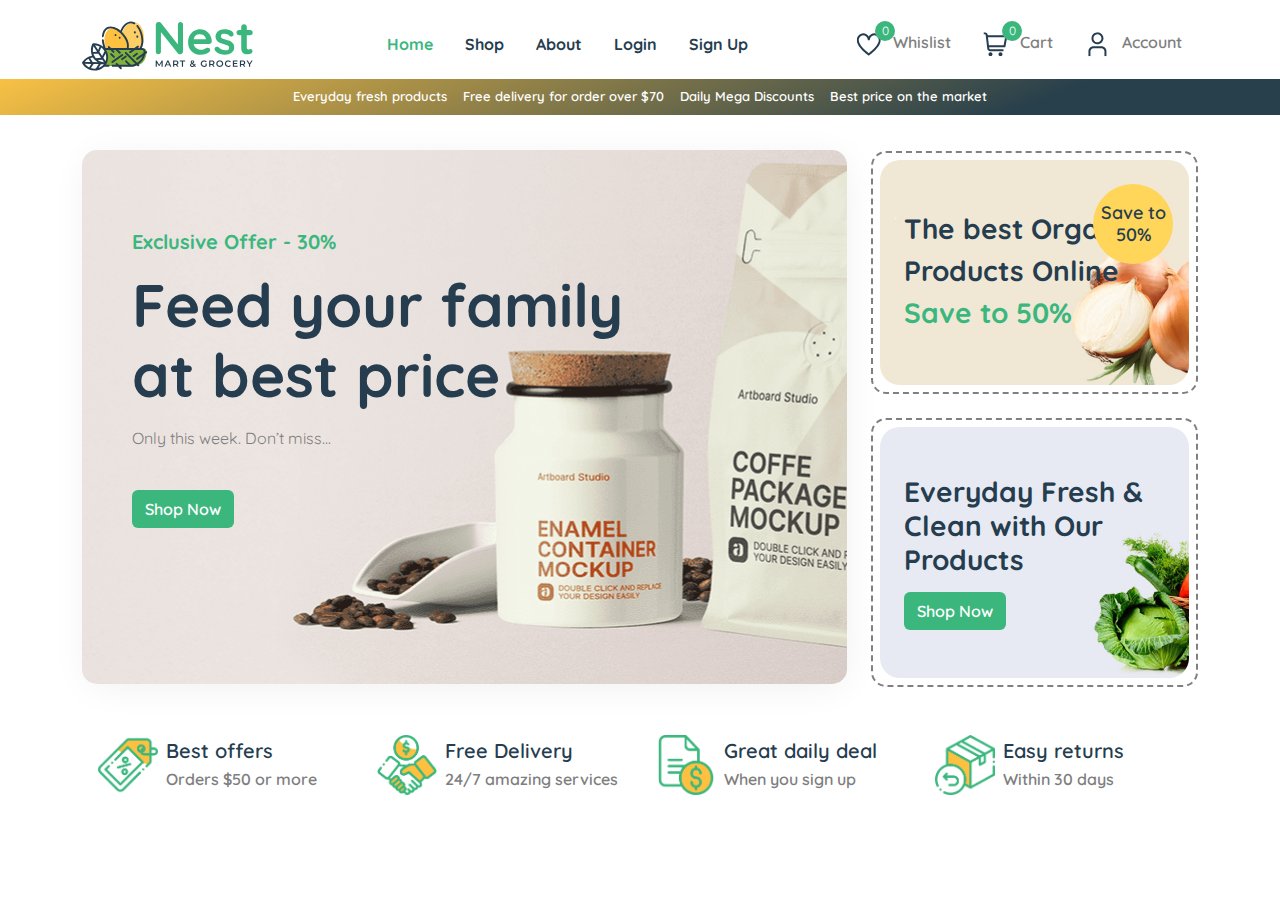
<file: index.html>
<!DOCTYPE html>
<html lang="en">

<head>
    <meta charset="UTF-8">
    <meta name="viewport" content="width=device-width, initial-scale=1.0">
    <title>Nest-eCommerce</title>
    <!-- fontAwsome -->
    <!-- <link rel="stylesheet" href="assets/css/all.css"> -->
    <link rel="stylesheet" href="https://cdnjs.cloudflare.com/ajax/libs/font-awesome/6.4.2/css/all.min.css"
        integrity="sha512-z3gLpd7yknf1YoNbCzqRKc4qyor8gaKU1qmn+CShxbuBusANI9QpRohGBreCFkKxLhei6S9CQXFEbbKuqLg0DA=="
        crossorigin="anonymous" referrerpolicy="no-referrer" />
    <!-- font -->
    <link rel="stylesheet" href="assets/webfont/stylesheet.css">
    <!-- css -->
    <link rel="stylesheet" href="assets/css/style.css">
    <!-- boostrap -->
    <link rel="stylesheet" href="assets/css/bootstrap.min.css">
</head>

<body>
    <header class="py-3" id="header">
 
    </header>

    <section class="main-banner mt-2 ">
        <div class="container d-flex justify-content-center  align-items-center">
            <div class="w-70  banner-1 me-4">
                <div class="banner-heading pb-3">
                    <h5 class="mb-3 active-color fw-bold "> Exclusive Offer - 30%</h5>
                    <div class="title fw-bold primary-color pb-3">
                        Feed your family<br> at best price
                    </div>
                    <p class="pb-4 m-0 grey-color fw-normal "> Only this week. Don’t miss... </p>
                </div>
                <a href="shop.html" class="btn bg-color text-white fw-semibold">Shop Now <i
                        class="fa-solid fa-arrow-right" style="font-size: 12px;"></i></a>

            </div>
            <div class="w-30  d-flex flex-wrap align-content-start banner-2 " style="margin-top: 0.75rem">
                <div class="widget mb-4 w-100 ">
                    <div class="widget-container position-relative ">
                        <div class="widget-content overflow-hidden py-5 px-4" style="border-radius: 20px;">
                            <h3 class="primary-color fw-bold mb-1 " style="line-height: 1.5;"> The best Organic <br>
                                Products Online</h3>
                            <h3 class="active-color fw-bold  ">Save to 50%</h3>
                            <div
                                class="widget-dis d-flex justify-content-center  align-items-center position-absolute rounded-circle flex-wrap ">
                                <h4 class="primary-color fw-semibold  mb-0  text-center " style="font-size: 18px;">Save
                                    to 50%</h4>
                            </div>
                        </div>
                    </div>
                </div>
                <div class="widget mb-2 w-100 ">
                    <div class="widget-container position-relative ">
                        <div class="widget-content-2 overflow-hidden py-5 px-4" style="border-radius: 20px;">
                            <h3 class="primary-color fw-bold mb-3 "> Everyday Fresh & <br> Clean with Our <br> Products
                            </h3>
                            <a href="shop.html" class="btn bg-color text-white fw-semibold">Shop Now <i
                                    class="fa-solid fa-arrow-right" style="font-size: 12px;"></i></a>
                        </div>
                    </div>
                </div>
            </div>
        </div>
    </section>
    <section class="temm-condition mt-4">
        <div class="container d-flex justify-content-center  align-items-center">
            <div class="col-3 p-3 d-flex align-items-center ">
                <div class="t-icon">
                    <img src="assets/image/icon-1.png" alt="icon-1" class="img-fluid me-2" style="max-width: 60px;">
                </div>
                <div class="t-content">
                    <h3 class="primary-color fw-semibold fs-5 mb-1 ">Best offers</h3>
                    <p class="grey-color m-0 fw-semibold fs-6">Orders $50 or more</p>
                </div>
            </div>
            <div class="col-3 p-3 d-flex align-items-center ">
                <div class="t-icon">
                    <img src="assets/image/icon-2.png" alt="icon-1" class="img-fluid me-2" style="max-width: 60px;">
                </div>
                <div class="t-content">
                    <h3 class="primary-color fw-semibold fs-5 mb-1 ">Free Delivery</h3>
                    <p class="grey-color m-0 fw-semibold fs-6">24/7 amazing services</p>
                </div>
            </div>
            <div class="col-3 p-3 d-flex align-items-center ">
                <div class="t-icon">
                    <img src="assets/image/icon-3.png" alt="icon-1" class="img-fluid me-2" style="max-width: 60px;">
                </div>
                <div class="t-content">
                    <h3 class="primary-color fw-semibold fs-5 mb-1 ">Great daily deal</h3>
                    <p class="grey-color m-0 fw-semibold fs-6">When you sign up</p>
                </div>
            </div>
            <div class="col-3 p-3 d-flex align-items-center ">
                <div class="t-icon">
                    <img src="assets/image/icon-5 (1).png" alt="icon-1" class="img-fluid me-2" style="max-width: 60px;">
                </div>
                <div class="t-content">
                    <h3 class="primary-color fw-semibold fs-5 mb-1 ">Easy returns</h3>
                    <p class="grey-color m-0 fw-semibold fs-6">Within 30 days</p>
                </div>
            </div>
            
        </div>
    </section>






    <script src="assets/js/header.js"></script>
</body>

</html>
</file>
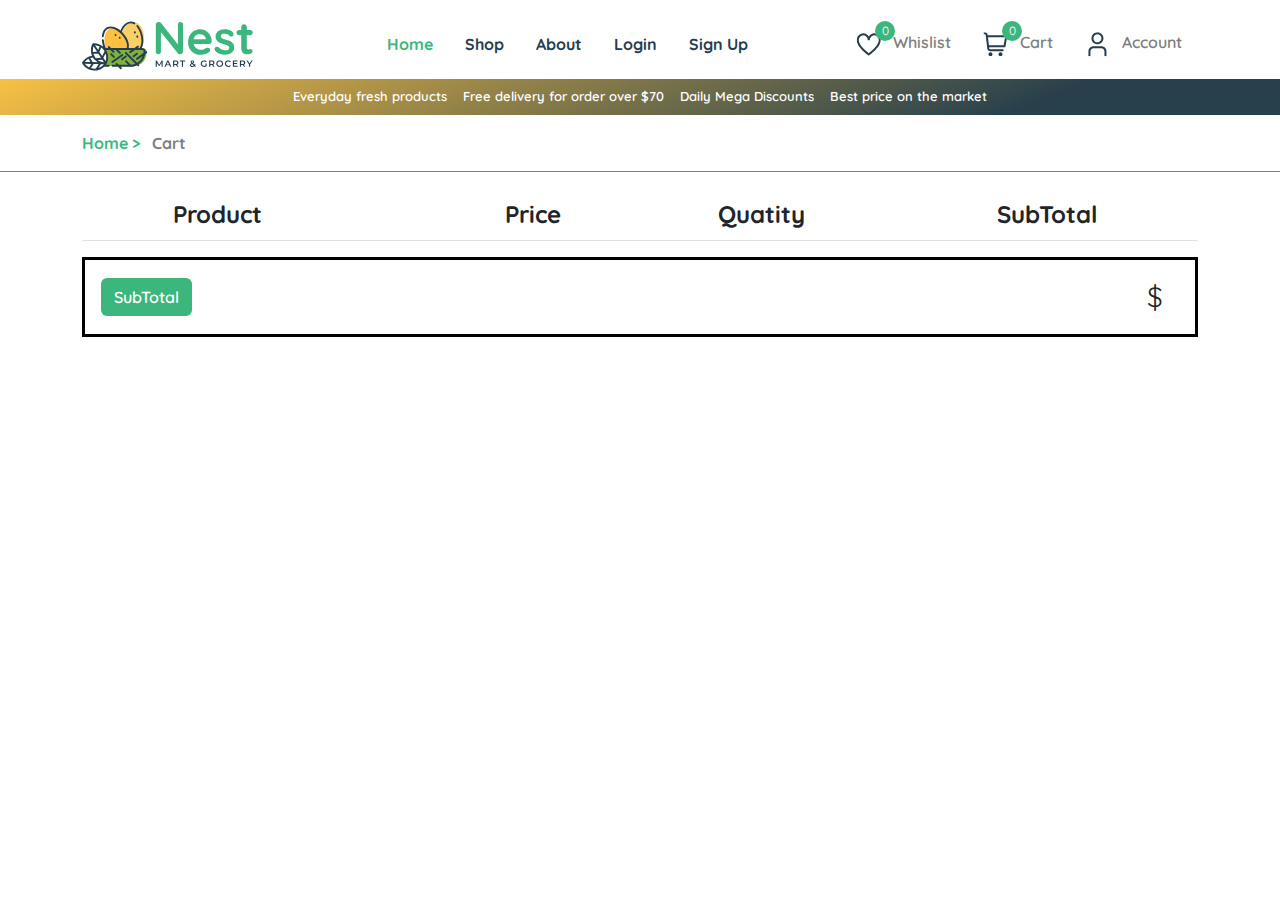
<file: cart.html>
<!DOCTYPE html>
<html lang="en">

<head>
    <meta charset="UTF-8">
    <meta name="viewport" content="width=device-width, initial-scale=1.0">
    <title>Shop-Nest</title>
    <!-- fontAwsome -->
    <!-- <link rel="stylesheet" href="assets/css/all.css"> -->
    <link rel="stylesheet" href="https://cdnjs.cloudflare.com/ajax/libs/font-awesome/6.4.2/css/all.min.css"
        integrity="sha512-z3gLpd7yknf1YoNbCzqRKc4qyor8gaKU1qmn+CShxbuBusANI9QpRohGBreCFkKxLhei6S9CQXFEbbKuqLg0DA=="
        crossorigin="anonymous" referrerpolicy="no-referrer" />
    <!-- font -->
    <link rel="stylesheet" href="assets/webfont/stylesheet.css">
    <!-- css -->
    <link rel="stylesheet" href="assets/css/style.css">
    <!-- boostrap -->
    <link rel="stylesheet" href="assets/css/bootstrap.min.css">

</head>

<body onload="userinfo()">
    <header id="header" class="py-3">

    </header>
    <section class="breadcrumb pb-3 " style="border-bottom: 1px solid var(--grey-color);">
        <div class="container">
            <ul class="p-0 m-0 ">
                <li class="d-inline-block ">
                    <a href="index.html" class="active-color fw-bold me-2">
                        <i class="fa-solid fa-house-chimney"></i> Home >
                    </a>
                </li>
                <li class="d-inline-block fw-bold grey-color">Cart</li>
            </ul>
        </div>
    </section>
    <section class="product container h-50 ">
        <div id="p-data" class="d-flex align-items-center  justify-content-between flex-wrap col-12 ">
            <table class="table ">
                <thead>
                    <tr>
                        <th scope="col"></th>
                        <th scope="col"></th>
                        <th scope="col" class="fs-4  ">Product</th>
                        <th scope="col" class="fs-4 text-center ">Price</th>
                        <th scope="col" class="fs-4 text-center ">Quatity</th>
                        <th scope="col" class="fs-4 text-center "> SubTotal</th>
                    </tr>
                </thead>
                <tbody class="table-group-divider " id="cData">

                </tbody>
            </table>
            <div class="w-100 p-3 d-flex justify-content-between align-items-center " style="border: 3px solid black;">
                <a href="shop.html" class="btn bg-color text-white fw-semibold">SubTotal<i
                        class="fa-solid fa-arrow-right" style="font-size: 12px;"></i></a>
                <div>
                    <span class="fs-3">$</span>
                    <span id="total" class="px-2 fs-3"></span>
                </div>
            </div>
        </div>
    </section>
    <script src="assets/js/header.js"></script>
    <script src="assets/js/bootstrap.bundle.js"></script>
    <script src="assets/js/bootstrap.min.js"></script>
    <script>
        function userinfo() {
            const cart = JSON.parse(localStorage.getItem("cart"));
            let cartData = ""

            var totalPrice = 0;

            for (var i = 0; i < cart.length; i++) {
                totalPrice += (cart[i].price * cart[i].qty)

                cartData += `<tr>
                    <td onclick="deleteData(${i})" style="cursor:pointer;"><a href="#" class="fs-4 "><i class="fa-solid fa-trash-arrow-up text-danger  "></i</a></td>
                        <td><img src="${cart[i].image}" width="90px"></td>
                    <td class="active-color fw-bold ">${cart[i].name}</td>
                    <td class="primary-color fw-bold text-center">${cart[i].price}</td>
                    <td class="position-relative d-flex justify-content-center "><ul
                            class="qty-action bg-white d-flex position-absolute overflow-hidden p-0 align-items-center ">
                            <li onclick="minusData(${i})"  style="cursor:pointer;">
                                <a href="#" ><i class="fa-solid fa-minus active-color"></i></a>
                            </li>
                            <li>
                                <a href="#" class="active-color fw-bold ">${cart[i].qty}</a>
                            </li>
                            <li onclick="plusData(${i})">
                                <a href="#" ><i class="fa-solid fa-plus active-color"></i></a>
                            </li>
                        </ul></td>
                    <td class="fw-bold primary-color text-center "><span class="me-1">$</span>${cart[i].qty * cart[i].price}</td>
                    </tr>`

            }
            document.getElementById('cData').innerHTML = cartData;
            document.getElementById('total').innerHTML = totalPrice;
        }
        userinfo()


    </script>
</body>

</html>
</file>
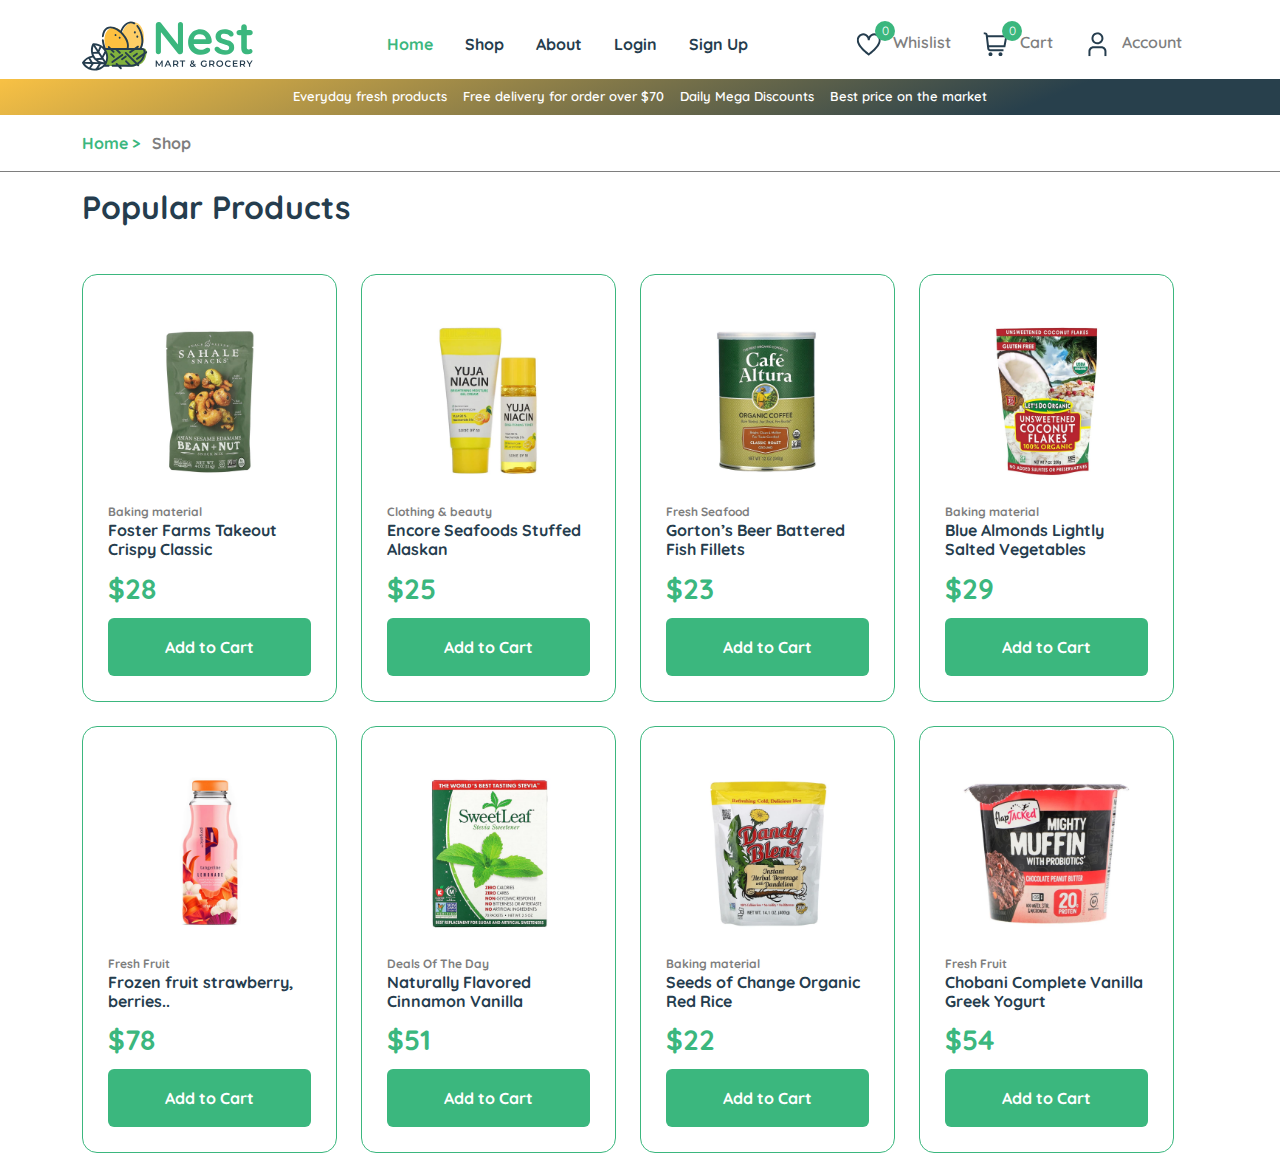
<file: shop.html>
<!DOCTYPE html>
<html lang="en">

<head>
    <meta charset="UTF-8">
    <meta name="viewport" content="width=device-width, initial-scale=1.0">
    <title>Shop-Nest</title>
    <!-- fontAwsome -->
    <!-- <link rel="stylesheet" href="assets/css/all.css"> -->
    <link rel="stylesheet" href="https://cdnjs.cloudflare.com/ajax/libs/font-awesome/6.4.2/css/all.min.css"
        integrity="sha512-z3gLpd7yknf1YoNbCzqRKc4qyor8gaKU1qmn+CShxbuBusANI9QpRohGBreCFkKxLhei6S9CQXFEbbKuqLg0DA=="
        crossorigin="anonymous" referrerpolicy="no-referrer" />
    <!-- font -->
    <link rel="stylesheet" href="assets/webfont/stylesheet.css">
    <!-- css -->
    <link rel="stylesheet" href="assets/css/style.css">
    <!-- boostrap -->
    <link rel="stylesheet" href="assets/css/bootstrap.min.css">

</head>

<body>
    <header id="header" class="py-3">

    </header>
    <section class="breadcrumb pb-3 " style="border-bottom: 1px solid var(--grey-color);">
        <div class="container">
            <ul class="p-0 m-0 ">
                <li class="d-inline-block ">
                    <a href="index.html" class="active-color fw-bold me-2">
                        <i class="fa-solid fa-house-chimney"></i> Home >
                    </a>
                </li>
                <li class="d-inline-block fw-bold grey-color">Shop</li>
            </ul>
        </div>
    </section>
    <section class="product container ">
        <h2 class="primary-color fw-bold mb-4">Popular Products</h2>
        <div id="p-data" class="d-flex align-items-center  justify-content-between flex-wrap col-12 ">

        </div>
    </section>
    <script src="assets/js/header.js"></script>
    <script src="assets/js/bootstrap.bundle.js"></script>
    <script src="assets/js/bootstrap.min.js"></script>
    <script>
        const Product = [
            {
                id: 1,
                catogery: "Baking material",
                name: "Foster Farms Takeout Crispy Classic",
                price: 28,
                img1: "product-1.jpg",
                img2: "product-2.jpg",
            },
            {
                id: 2,
                catogery: "Clothing & beauty",
                name: "Encore Seafoods Stuffed Alaskan",
                price: 25,
                img1: "product-3.jpg",
                img2: "product-4.jpg",
            },
            {
                id: 3,
                catogery: "Fresh Seafood",
                name: "Gorton’s Beer Battered Fish Fillets",
                price: 23,
                img1: "product-5.jpg",
                img2: "product-6.jpg",
            },
            {
                id: 4,
                catogery: "Baking material",
                name: "Blue Almonds Lightly Salted Vegetables",
                price: 29,
                img1: "product-7.jpg",
                img2: "product-8.jpg",
            },
            {
                id: 5,
                catogery: "Fresh Fruit",
                name: "Frozen fruit strawberry, berries..",
                price: 78,
                img1: "product-9.jpg",
                img2: "product-10.jpg",
            },
            {
                id: 6,
                catogery: "Deals Of The Day",
                name: "Naturally Flavored Cinnamon Vanilla",
                price: 51,
                img1: "product-11.jpg",
                img2: "product-12.jpg",
            },
            {
                id: 7,
                catogery: "Baking material",
                name: "Seeds of Change Organic Red Rice",
                price: 22,
                img1: "product-13.jpg",
                img2: "product-14.jpg",
            },
            {
                id: 8,
                catogery: "Fresh Fruit",
                name: "Chobani Complete Vanilla Greek Yogurt",
                price: 54,
                img1: "product-15.jpg",
                img2: "product-16.jpg",
            },
        ]

        // -------------------------------------------product-list---------------------------------------------------//

        var product = ""

        for (var i = 0; i < Product.length; i++) {
            product += `<div class="col-3 pe-4 pt-4 ">
    <div class="product-cart position-relative overflow-hidden bg-white ">
        <div class="product-img">
            <a href="#" class="img-1">
                <img src="assets/image/${Product[i].img1}" alt="product" class="img-fluid p-img">
            </a>
            <a href="#" class="img-2 position-absolute top-0 start-0">
                <img src="assets/image/${Product[i].img2}" alt="product" class="img-fluid ">
            </a>
            <ul
                class="product-action bg-white d-flex position-absolute top-50 start-50 overflow-hidden p-0 align-items-center ">
                <li>
                    <a href="#"><i class="fa-regular fa-eye active-color"></i></a>
                </li>
                <li>
                    <a href="#"><i class="fa-solid fa-cart-shopping active-color"></i></a>
                </li>
                <li>
                    <a href="#"><i class="fa-regular fa-heart active-color"></i></a>
                </li>
            </ul>
        </div>
        <div class="product-content" style="padding: 0 25px 25px;">
            <div class="product-category">
                <p style="font-size: 12px;" class="grey-color fw-bold mb-0">${Product[i].catogery}</p>
                <h6 class="fw-bold primary-color p-name">${Product[i].name}</h6>
                <span class="fs-3 fw-bold  active-color ">$</span><span class="price fs-3 fw-bold  active-color p-price">${Product[i].price}</span>
            </div>
            <button class="product-btn btn w-100 py-3  bg-color text-white fw-bold mt-2"><i class="fa-solid fa-cart-arrow-down"></i> Add to Cart</button>
        </div>
    </div>
</div>`
document.getElementById('p-data').innerHTML = product
        }


        //-----------------------------------------------AddToCart------------------------------------------------------//

        const addCart = document.querySelectorAll('.product-btn')

        for (let i = 0; i < addCart.length; i++) {
            addCart[i].addEventListener("click", (e) => {
                e.preventDefault();

                const parent = addCart[i].parentElement.parentElement // card
                const name = parent.querySelector(".p-name").innerHTML;
                const price = parent.querySelector(".p-price").innerHTML
                const img = parent.querySelector(".p-img").src;

                const addToCart = {
                    name: name,
                    price: price,
                    image: img,
                    qty: 1,
                    total : 0,
                };

                var cart = JSON.parse(localStorage.getItem("cart"));

                if (cart == null) {
                    localStorage.setItem("cart", JSON.stringify([addToCart]))
                } else {
                    const itemExist  = cart.some((item) => {
                        if (item.name  === name) {
                            item.qty++
                            return true
                        }
                    });
                    if (!itemExist) {
                        cart.push(addToCart);
                    }
                    localStorage.setItem("cart", JSON.stringify(cart));
                }
                Count()
                
            })
        }

    </script>
</body>

</html>
</file>
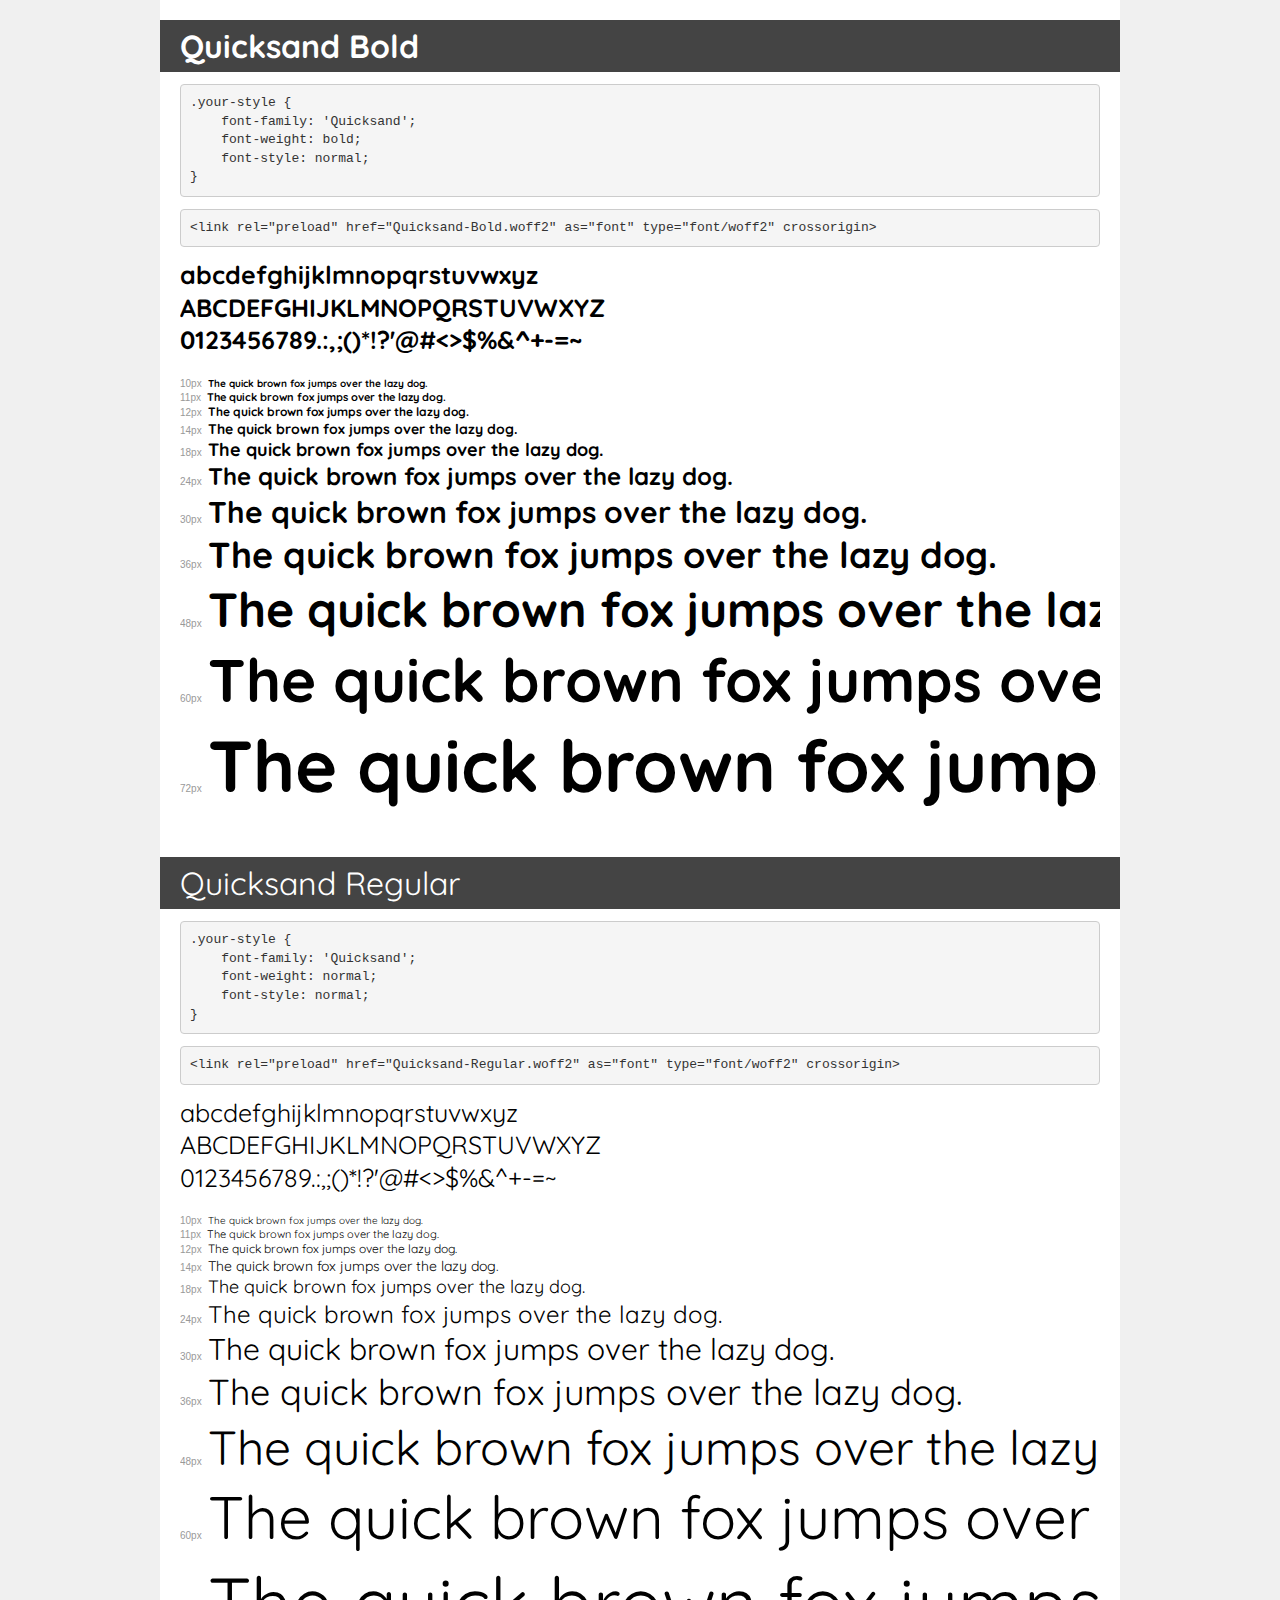
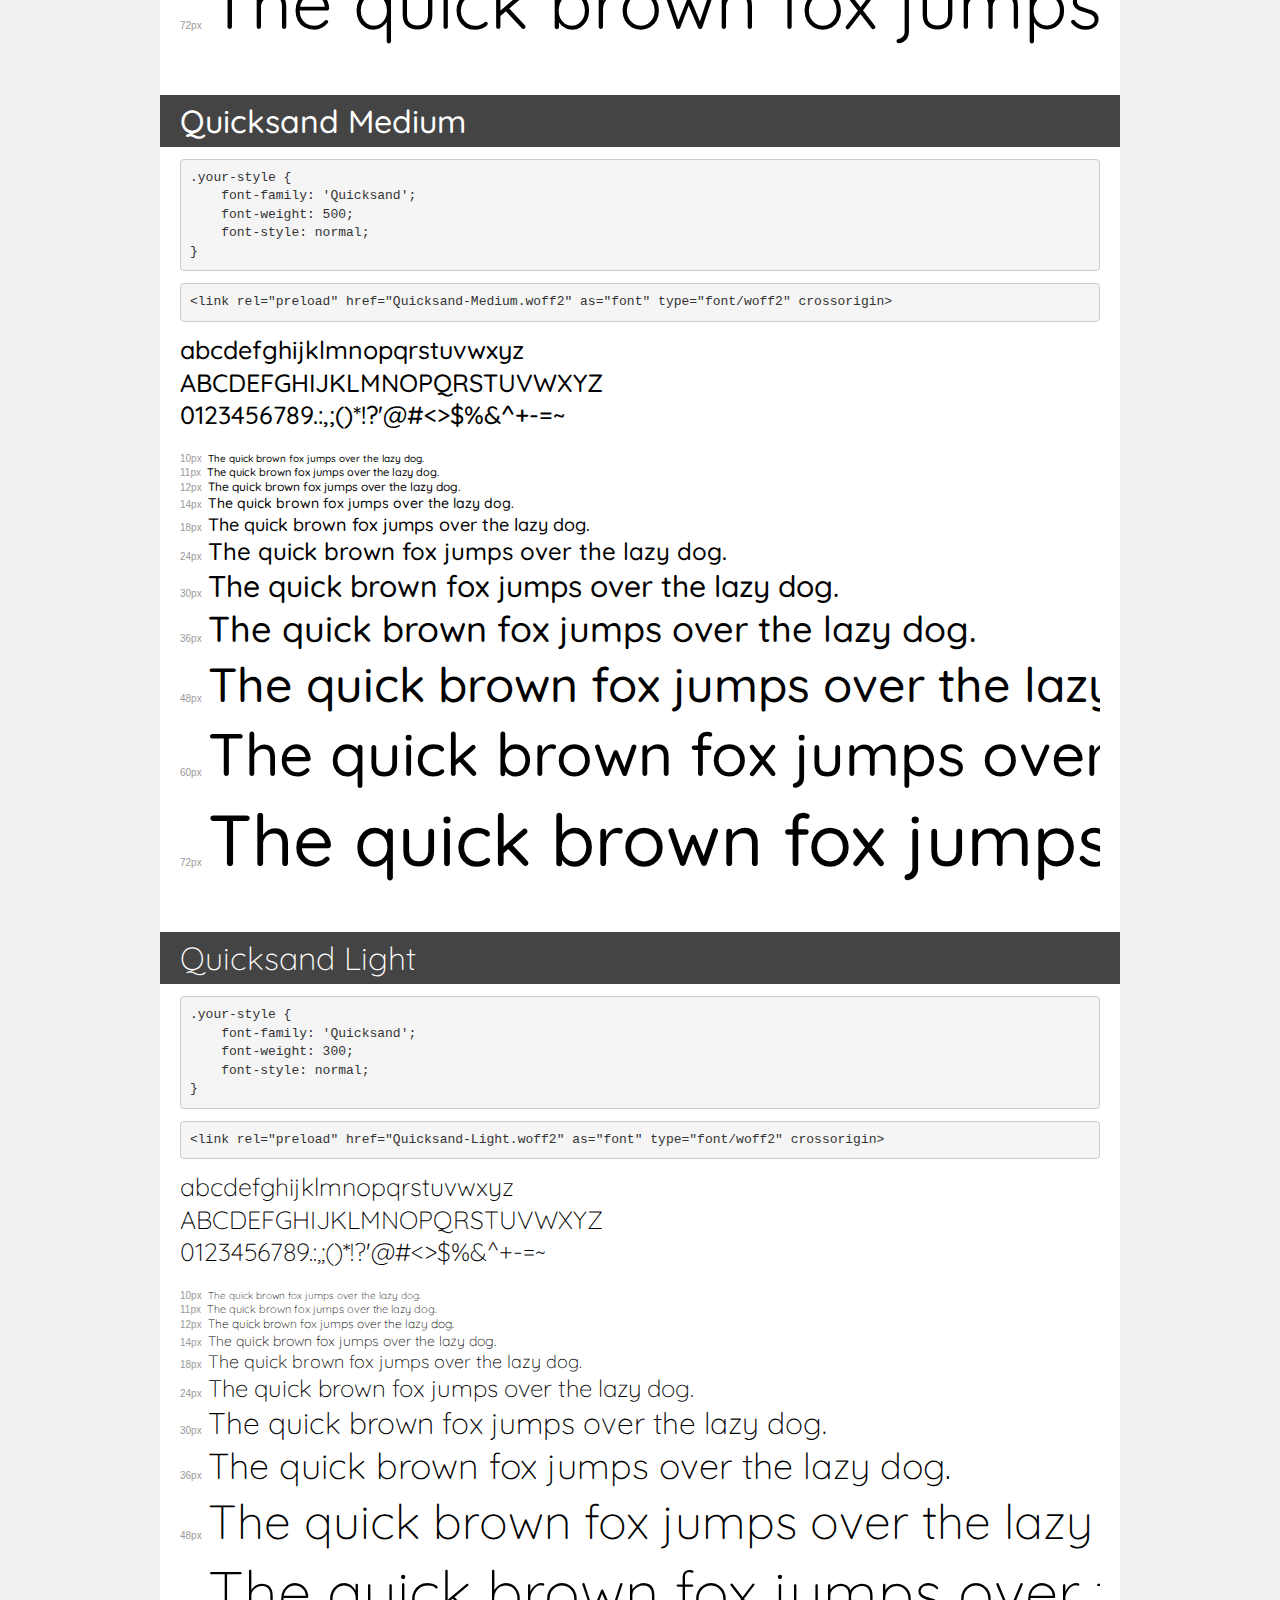
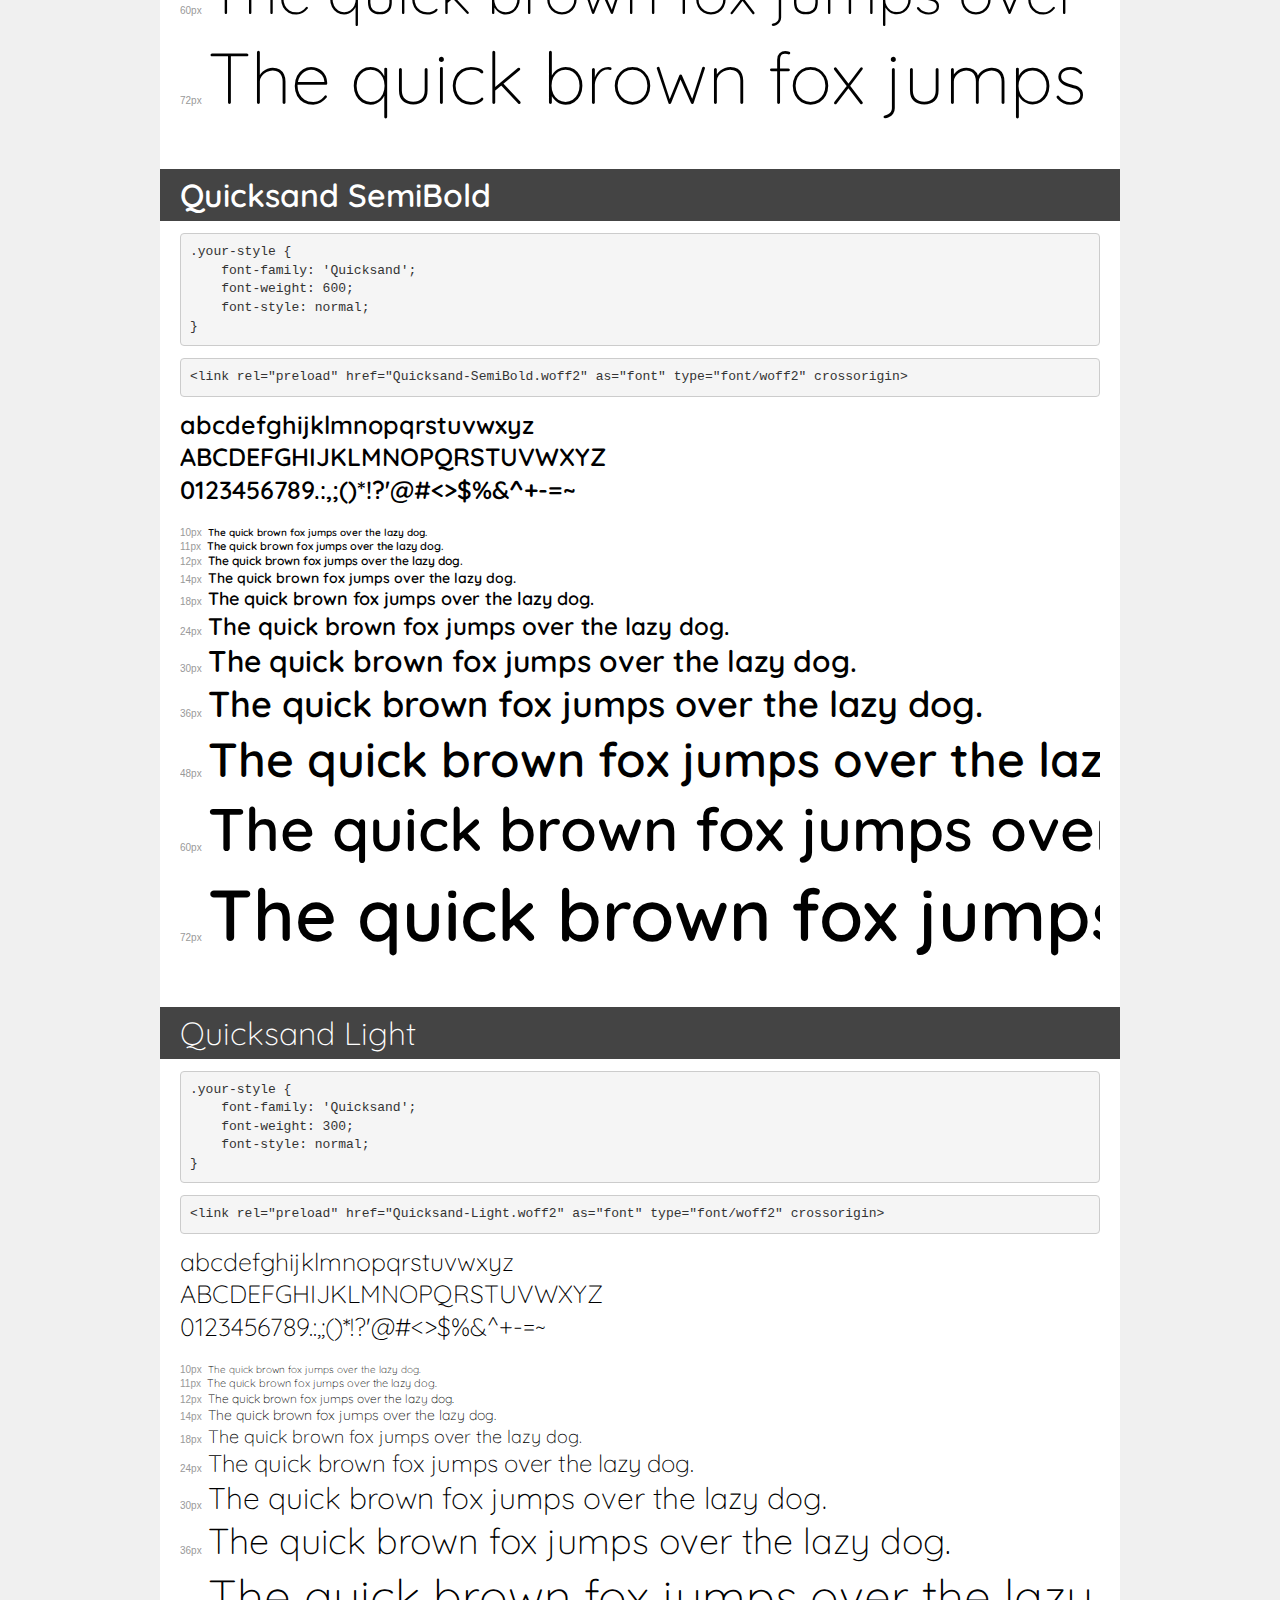
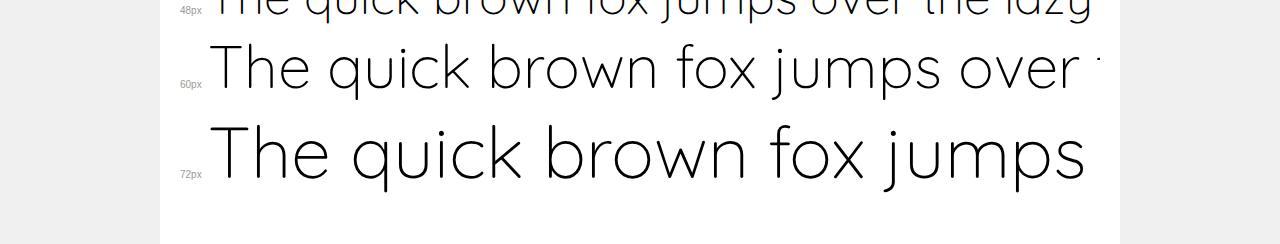
<file: assets/webfont/demo.html>
<!DOCTYPE html>
<html lang="en">
<head>
    <meta charset="utf-8">
    <meta http-equiv="X-UA-Compatible" content="IE=edge">
    <meta name="viewport" content="width=device-width, initial-scale=1">
    <meta name="robots" content="noindex, noarchive">
    <meta name="format-detection" content="telephone=no">
    <title>Transfonter demo</title>
    <link href="stylesheet.css" rel="stylesheet">
    <style>
        /*
        http://meyerweb.com/eric/tools/css/reset/
        v2.0 | 20110126
        License: none (public domain)
        */
        html, body, div, span, applet, object, iframe,
        h1, h2, h3, h4, h5, h6, p, blockquote, pre,
        a, abbr, acronym, address, big, cite, code,
        del, dfn, em, img, ins, kbd, q, s, samp,
        small, strike, strong, sub, sup, tt, var,
        b, u, i, center,
        dl, dt, dd, ol, ul, li,
        fieldset, form, label, legend,
        table, caption, tbody, tfoot, thead, tr, th, td,
        article, aside, canvas, details, embed,
        figure, figcaption, footer, header, hgroup,
        menu, nav, output, ruby, section, summary,
        time, mark, audio, video {
            margin: 0;
            padding: 0;
            border: 0;
            font-size: 100%;
            font: inherit;
            vertical-align: baseline;
        }
        /* HTML5 display-role reset for older browsers */
        article, aside, details, figcaption, figure,
        footer, header, hgroup, menu, nav, section {
            display: block;
        }
        body {
            line-height: 1;
        }
        ol, ul {
            list-style: none;
        }
        blockquote, q {
            quotes: none;
        }
        blockquote:before, blockquote:after,
        q:before, q:after {
            content: '';
            content: none;
        }
        table {
            border-collapse: collapse;
            border-spacing: 0;
        }
        /* demo styles */
        body {
            background: #f0f0f0;
            color: #000;
        }
        .page {
            background: #fff;
            width: 920px;
            margin: 0 auto;
            padding: 20px 20px 0 20px;
            overflow: hidden;
        }
        .font-container {
            overflow-x: auto;
            overflow-y: hidden;
            margin-bottom: 40px;
            line-height: 1.3;
            white-space: nowrap;
            padding-bottom: 5px;
        }
        h1 {
            position: relative;
            background: #444;
            font-size: 32px;
            color: #fff;
            padding: 10px 20px;
            margin: 0 -20px 12px -20px;
        }
        .letters {
            font-size: 25px;
            margin-bottom: 20px;
        }
        .s10:before {
            content: '10px';
        }
        .s11:before {
            content: '11px';
        }
        .s12:before {
            content: '12px';
        }
        .s14:before {
            content: '14px';
        }
        .s18:before {
            content: '18px';
        }
        .s24:before {
            content: '24px';
        }
        .s30:before {
            content: '30px';
        }
        .s36:before {
            content: '36px';
        }
        .s48:before {
            content: '48px';
        }
        .s60:before {
            content: '60px';
        }
        .s72:before {
            content: '72px';
        }
        .s10:before, .s11:before, .s12:before, .s14:before,
        .s18:before, .s24:before, .s30:before, .s36:before,
        .s48:before, .s60:before, .s72:before {
            font-family: Arial, sans-serif;
            font-size: 10px;
            font-weight: normal;
            font-style: normal;
            color: #999;
            padding-right: 6px;
        }
        pre {
            display: block;
            padding: 9px;
            margin: 0 0 12px;
            font-family: Monaco, Menlo, Consolas, "Courier New", monospace;
            font-size: 13px;
            line-height: 1.428571429;
            color: #333;
            font-weight: normal;
            font-style: normal;
            background-color: #f5f5f5;
            border: 1px solid #ccc;
            overflow-x: auto;
            border-radius: 4px;
        }
        /* responsive */
        @media (max-width: 959px) {
            .page {
                width: auto;
                margin: 0;
            }
        }
    </style>
</head>
<body>
<div class="page">
    <div class="demo">
        <h1 style="font-family: 'Quicksand'; font-weight: bold; font-style: normal;">Quicksand Bold</h1>
        <pre title="Usage">.your-style {
    font-family: 'Quicksand';
    font-weight: bold;
    font-style: normal;
}</pre>
        <pre title="Preload (optional)">
&lt;link rel=&quot;preload&quot; href=&quot;Quicksand-Bold.woff2&quot; as=&quot;font&quot; type=&quot;font/woff2&quot; crossorigin&gt;</pre>
        <div class="font-container" style="font-family: 'Quicksand'; font-weight: bold; font-style: normal;">
            <p class="letters">
                abcdefghijklmnopqrstuvwxyz<br>
ABCDEFGHIJKLMNOPQRSTUVWXYZ<br>
                0123456789.:,;()*!?'@#&lt;&gt;$%&^+-=~
            </p>
            <p class="s10" style="font-size: 10px;">The quick brown fox jumps over the lazy dog.</p>
            <p class="s11" style="font-size: 11px;">The quick brown fox jumps over the lazy dog.</p>
            <p class="s12" style="font-size: 12px;">The quick brown fox jumps over the lazy dog.</p>
            <p class="s14" style="font-size: 14px;">The quick brown fox jumps over the lazy dog.</p>
            <p class="s18" style="font-size: 18px;">The quick brown fox jumps over the lazy dog.</p>
            <p class="s24" style="font-size: 24px;">The quick brown fox jumps over the lazy dog.</p>
            <p class="s30" style="font-size: 30px;">The quick brown fox jumps over the lazy dog.</p>
            <p class="s36" style="font-size: 36px;">The quick brown fox jumps over the lazy dog.</p>
            <p class="s48" style="font-size: 48px;">The quick brown fox jumps over the lazy dog.</p>
            <p class="s60" style="font-size: 60px;">The quick brown fox jumps over the lazy dog.</p>
            <p class="s72" style="font-size: 72px;">The quick brown fox jumps over the lazy dog.</p>
        </div>
    </div>

    <div class="demo">
        <h1 style="font-family: 'Quicksand'; font-weight: normal; font-style: normal;">Quicksand Regular</h1>
        <pre title="Usage">.your-style {
    font-family: 'Quicksand';
    font-weight: normal;
    font-style: normal;
}</pre>
        <pre title="Preload (optional)">
&lt;link rel=&quot;preload&quot; href=&quot;Quicksand-Regular.woff2&quot; as=&quot;font&quot; type=&quot;font/woff2&quot; crossorigin&gt;</pre>
        <div class="font-container" style="font-family: 'Quicksand'; font-weight: normal; font-style: normal;">
            <p class="letters">
                abcdefghijklmnopqrstuvwxyz<br>
ABCDEFGHIJKLMNOPQRSTUVWXYZ<br>
                0123456789.:,;()*!?'@#&lt;&gt;$%&^+-=~
            </p>
            <p class="s10" style="font-size: 10px;">The quick brown fox jumps over the lazy dog.</p>
            <p class="s11" style="font-size: 11px;">The quick brown fox jumps over the lazy dog.</p>
            <p class="s12" style="font-size: 12px;">The quick brown fox jumps over the lazy dog.</p>
            <p class="s14" style="font-size: 14px;">The quick brown fox jumps over the lazy dog.</p>
            <p class="s18" style="font-size: 18px;">The quick brown fox jumps over the lazy dog.</p>
            <p class="s24" style="font-size: 24px;">The quick brown fox jumps over the lazy dog.</p>
            <p class="s30" style="font-size: 30px;">The quick brown fox jumps over the lazy dog.</p>
            <p class="s36" style="font-size: 36px;">The quick brown fox jumps over the lazy dog.</p>
            <p class="s48" style="font-size: 48px;">The quick brown fox jumps over the lazy dog.</p>
            <p class="s60" style="font-size: 60px;">The quick brown fox jumps over the lazy dog.</p>
            <p class="s72" style="font-size: 72px;">The quick brown fox jumps over the lazy dog.</p>
        </div>
    </div>

    <div class="demo">
        <h1 style="font-family: 'Quicksand'; font-weight: 500; font-style: normal;">Quicksand Medium</h1>
        <pre title="Usage">.your-style {
    font-family: 'Quicksand';
    font-weight: 500;
    font-style: normal;
}</pre>
        <pre title="Preload (optional)">
&lt;link rel=&quot;preload&quot; href=&quot;Quicksand-Medium.woff2&quot; as=&quot;font&quot; type=&quot;font/woff2&quot; crossorigin&gt;</pre>
        <div class="font-container" style="font-family: 'Quicksand'; font-weight: 500; font-style: normal;">
            <p class="letters">
                abcdefghijklmnopqrstuvwxyz<br>
ABCDEFGHIJKLMNOPQRSTUVWXYZ<br>
                0123456789.:,;()*!?'@#&lt;&gt;$%&^+-=~
            </p>
            <p class="s10" style="font-size: 10px;">The quick brown fox jumps over the lazy dog.</p>
            <p class="s11" style="font-size: 11px;">The quick brown fox jumps over the lazy dog.</p>
            <p class="s12" style="font-size: 12px;">The quick brown fox jumps over the lazy dog.</p>
            <p class="s14" style="font-size: 14px;">The quick brown fox jumps over the lazy dog.</p>
            <p class="s18" style="font-size: 18px;">The quick brown fox jumps over the lazy dog.</p>
            <p class="s24" style="font-size: 24px;">The quick brown fox jumps over the lazy dog.</p>
            <p class="s30" style="font-size: 30px;">The quick brown fox jumps over the lazy dog.</p>
            <p class="s36" style="font-size: 36px;">The quick brown fox jumps over the lazy dog.</p>
            <p class="s48" style="font-size: 48px;">The quick brown fox jumps over the lazy dog.</p>
            <p class="s60" style="font-size: 60px;">The quick brown fox jumps over the lazy dog.</p>
            <p class="s72" style="font-size: 72px;">The quick brown fox jumps over the lazy dog.</p>
        </div>
    </div>

    <div class="demo">
        <h1 style="font-family: 'Quicksand'; font-weight: 300; font-style: normal;">Quicksand Light</h1>
        <pre title="Usage">.your-style {
    font-family: 'Quicksand';
    font-weight: 300;
    font-style: normal;
}</pre>
        <pre title="Preload (optional)">
&lt;link rel=&quot;preload&quot; href=&quot;Quicksand-Light.woff2&quot; as=&quot;font&quot; type=&quot;font/woff2&quot; crossorigin&gt;</pre>
        <div class="font-container" style="font-family: 'Quicksand'; font-weight: 300; font-style: normal;">
            <p class="letters">
                abcdefghijklmnopqrstuvwxyz<br>
ABCDEFGHIJKLMNOPQRSTUVWXYZ<br>
                0123456789.:,;()*!?'@#&lt;&gt;$%&^+-=~
            </p>
            <p class="s10" style="font-size: 10px;">The quick brown fox jumps over the lazy dog.</p>
            <p class="s11" style="font-size: 11px;">The quick brown fox jumps over the lazy dog.</p>
            <p class="s12" style="font-size: 12px;">The quick brown fox jumps over the lazy dog.</p>
            <p class="s14" style="font-size: 14px;">The quick brown fox jumps over the lazy dog.</p>
            <p class="s18" style="font-size: 18px;">The quick brown fox jumps over the lazy dog.</p>
            <p class="s24" style="font-size: 24px;">The quick brown fox jumps over the lazy dog.</p>
            <p class="s30" style="font-size: 30px;">The quick brown fox jumps over the lazy dog.</p>
            <p class="s36" style="font-size: 36px;">The quick brown fox jumps over the lazy dog.</p>
            <p class="s48" style="font-size: 48px;">The quick brown fox jumps over the lazy dog.</p>
            <p class="s60" style="font-size: 60px;">The quick brown fox jumps over the lazy dog.</p>
            <p class="s72" style="font-size: 72px;">The quick brown fox jumps over the lazy dog.</p>
        </div>
    </div>

    <div class="demo">
        <h1 style="font-family: 'Quicksand'; font-weight: 600; font-style: normal;">Quicksand SemiBold</h1>
        <pre title="Usage">.your-style {
    font-family: 'Quicksand';
    font-weight: 600;
    font-style: normal;
}</pre>
        <pre title="Preload (optional)">
&lt;link rel=&quot;preload&quot; href=&quot;Quicksand-SemiBold.woff2&quot; as=&quot;font&quot; type=&quot;font/woff2&quot; crossorigin&gt;</pre>
        <div class="font-container" style="font-family: 'Quicksand'; font-weight: 600; font-style: normal;">
            <p class="letters">
                abcdefghijklmnopqrstuvwxyz<br>
ABCDEFGHIJKLMNOPQRSTUVWXYZ<br>
                0123456789.:,;()*!?'@#&lt;&gt;$%&^+-=~
            </p>
            <p class="s10" style="font-size: 10px;">The quick brown fox jumps over the lazy dog.</p>
            <p class="s11" style="font-size: 11px;">The quick brown fox jumps over the lazy dog.</p>
            <p class="s12" style="font-size: 12px;">The quick brown fox jumps over the lazy dog.</p>
            <p class="s14" style="font-size: 14px;">The quick brown fox jumps over the lazy dog.</p>
            <p class="s18" style="font-size: 18px;">The quick brown fox jumps over the lazy dog.</p>
            <p class="s24" style="font-size: 24px;">The quick brown fox jumps over the lazy dog.</p>
            <p class="s30" style="font-size: 30px;">The quick brown fox jumps over the lazy dog.</p>
            <p class="s36" style="font-size: 36px;">The quick brown fox jumps over the lazy dog.</p>
            <p class="s48" style="font-size: 48px;">The quick brown fox jumps over the lazy dog.</p>
            <p class="s60" style="font-size: 60px;">The quick brown fox jumps over the lazy dog.</p>
            <p class="s72" style="font-size: 72px;">The quick brown fox jumps over the lazy dog.</p>
        </div>
    </div>

    <div class="demo">
        <h1 style="font-family: 'Quicksand'; font-weight: 300; font-style: normal;">Quicksand Light</h1>
        <pre title="Usage">.your-style {
    font-family: 'Quicksand';
    font-weight: 300;
    font-style: normal;
}</pre>
        <pre title="Preload (optional)">
&lt;link rel=&quot;preload&quot; href=&quot;Quicksand-Light.woff2&quot; as=&quot;font&quot; type=&quot;font/woff2&quot; crossorigin&gt;</pre>
        <div class="font-container" style="font-family: 'Quicksand'; font-weight: 300; font-style: normal;">
            <p class="letters">
                abcdefghijklmnopqrstuvwxyz<br>
ABCDEFGHIJKLMNOPQRSTUVWXYZ<br>
                0123456789.:,;()*!?'@#&lt;&gt;$%&^+-=~
            </p>
            <p class="s10" style="font-size: 10px;">The quick brown fox jumps over the lazy dog.</p>
            <p class="s11" style="font-size: 11px;">The quick brown fox jumps over the lazy dog.</p>
            <p class="s12" style="font-size: 12px;">The quick brown fox jumps over the lazy dog.</p>
            <p class="s14" style="font-size: 14px;">The quick brown fox jumps over the lazy dog.</p>
            <p class="s18" style="font-size: 18px;">The quick brown fox jumps over the lazy dog.</p>
            <p class="s24" style="font-size: 24px;">The quick brown fox jumps over the lazy dog.</p>
            <p class="s30" style="font-size: 30px;">The quick brown fox jumps over the lazy dog.</p>
            <p class="s36" style="font-size: 36px;">The quick brown fox jumps over the lazy dog.</p>
            <p class="s48" style="font-size: 48px;">The quick brown fox jumps over the lazy dog.</p>
            <p class="s60" style="font-size: 60px;">The quick brown fox jumps over the lazy dog.</p>
            <p class="s72" style="font-size: 72px;">The quick brown fox jumps over the lazy dog.</p>
        </div>
    </div>

</div>
</body>
</html>
</file>
<file: assets/webfont/stylesheet.css>
@font-face {
    font-family: 'Quicksand';
    src: url('Quicksand-Bold.woff2') format('woff2'),
        url('Quicksand-Bold.woff') format('woff');
    font-weight: bold;
    font-style: normal;
    font-display: swap;
}

@font-face {
    font-family: 'Quicksand';
    src: url('Quicksand-Regular.woff2') format('woff2'),
        url('Quicksand-Regular.woff') format('woff');
    font-weight: normal;
    font-style: normal;
    font-display: swap;
}

@font-face {
    font-family: 'Quicksand';
    src: url('Quicksand-Medium.woff2') format('woff2'),
        url('Quicksand-Medium.woff') format('woff');
    font-weight: 500;
    font-style: normal;
    font-display: swap;
}

@font-face {
    font-family: 'Quicksand';
    src: url('Quicksand-Light.woff2') format('woff2'),
        url('Quicksand-Light.woff') format('woff');
    font-weight: 300;
    font-style: normal;
    font-display: swap;
}

@font-face {
    font-family: 'Quicksand';
    src: url('Quicksand-SemiBold.woff2') format('woff2'),
        url('Quicksand-SemiBold.woff') format('woff');
    font-weight: 600;
    font-style: normal;
    font-display: swap;
}

@font-face {
    font-family: 'Quicksand';
    src: url('Quicksand-Light.woff2') format('woff2'),
        url('Quicksand-Light.woff') format('woff');
    font-weight: 300;
    font-style: normal;
    font-display: swap;
}
</file>
<file: assets/css/style.css>
* {
    padding: 0;
    margin: 0;
    box-sizing: border-box;
    text-decoration: none !important;
    list-style: none !important;
    font-family: 'Quicksand';
}

:root {
    --active-color: #3bb77e;
    --primary-color: #253d4e;
    --grey-color: #7e7e7e;
}

.w-70 {
    width: 70% !important;
}

.w-30 {
    width: 30% !important;
}

.active-color {
    color: var(--active-color) !important;
}

.bg-color {
    background-color: var(--active-color) !important;
}

.primary-color {
    color: var(--primary-color) !important;
}

.grey-color {
    color: var(--grey-color);
}

/* --------------------------Header start------------------------------ */
.logo img {
    width: 180px;
}

.icon .count {
    background-color: #3BB77E;
    position: absolute;
    height: 20px;
    width: 20px;
    font-size: 12px;
    line-height: 20px;
    top: -5px !important;
}

.menu ul li a {
    transition: all .3s ease 0s;
}

.menu ul li:hover a {
    color: #3bb77e;
    transition: all .3s ease 0s;
}

.header-bar {
    background-image: linear-gradient(158deg, #f8c144 0%, #28404c 80%);
}

/* --------------------------Header end------------------------------ */
/* --------------------------main banner start------------------------------ */
.banner-1 {
    background-image: url('../image/slider-3-min.png');
    background-position: bottom center;
    padding: 80px 50px 156px;
    box-shadow: 2px 5px 38px -5px rgba(0, 0, 0, .07);
    border-radius: 15px;
}

.banner-1 .title {
    font-size: 3.75rem;
    line-height: 4.35rem;
}

.widget-container {
    padding: 7px;
    border-style: dashed;
    border-width: 2px;
    border-color: #0000007f;
    border-radius: 15px;
}

.widget-content {
    background-image: url('../image/banner-1.png');
    background-size: cover;
}

.widget-content-2 {
    background-image: url('../image/banner-3.png');
    background-size: cover;
}

.widget-content .widget-dis {
    background-color: #ffd55a;
    top: 13%;
    right: 7%;
    width: 80px;
    height: 80px;
}

/* --------------------------main banner end------------------------------ */
/* --------------------------product start------------------------------ */
.product-cart {
    border-radius: 15px;
    border: 1px solid var(--active-color);
    transition: all 0.2s ease-in-out;
}



.product-cart .product-img  {
    border-radius: 15px;
    padding: 25px 25px 0;
    overflow: hidden;
    position: relative;
}

.product-cart .product-img .img-2 {
    visibility: hidden;
    opacity: 0;
    transition: all 1.5s cubic-bezier(0,0,.05,1);
}

.product-cart :hover .img-2 {
    opacity: 1;
    visibility: visible;
    transform: scale3d(1.05,1.05,1.05) translateZ(0);
    transition: all 1.5s cubic-bezier(0,0,.05,1);
}

.product-cart :hover .img-1 {
    opacity: 0;
    visibility: hidden;
    transition: all 1.5s cubic-bezier(0,0,.05,1);
}

.product-action{
    transform: translateX(-50%) translateY(-50%);
    border-radius: 5px;
    border: 1px solid var(--active-color);
    transition: all .3s ease 0s;
    opacity: 0;
    z-index: 9;
}
.product-action li{
    width: 40px;
    height: 36px;
    line-height: 40px;
    text-align: center;
    position: relative;
    display: inline-block;
    border-right: 1px solid var(--active-color);
}

.product-action li a:hover i{
    color: #f8c144 !important;
    transition: all 0.2s ease-out 0s;
}
.product-action li  i{
    transition: all 0.2s ease-out 0s;
}
.product-cart :hover .product-action {
    opacity: 1 !important;
    transition: all 0.2s ease-out 0s;
}
.product-btn{
    transition: all 0.2s ease-out 0s;
}
.product-btn:hover{
    background-color: #f8c144 !important;
    transition: all 0.2s ease-out 0s;
}

/* --------------------------product end------------------------------ */
tbody tr td{
    line-height: 86px !important;
}
.qty-action{
    border-radius: 5px;
    border: 1px solid var(--active-color);
    transition: all .3s ease 0s;
    opacity: 1;
    z-index: 9;
    margin-top: 20px;
}
.qty-action li{
    width: 40px;
    height: 36px;
    line-height: 40px;
    text-align: center;
    position: relative;
    display: inline-block;
    border-right: 1px solid var(--active-color);
}
.qty-action li :hover i{
    color: #f8c144 !important;
    transition: all 0.2s ease-out 0s;
}
.qty-action li  i{
    transition: all 0.2s ease-out 0s;
}
</file>
